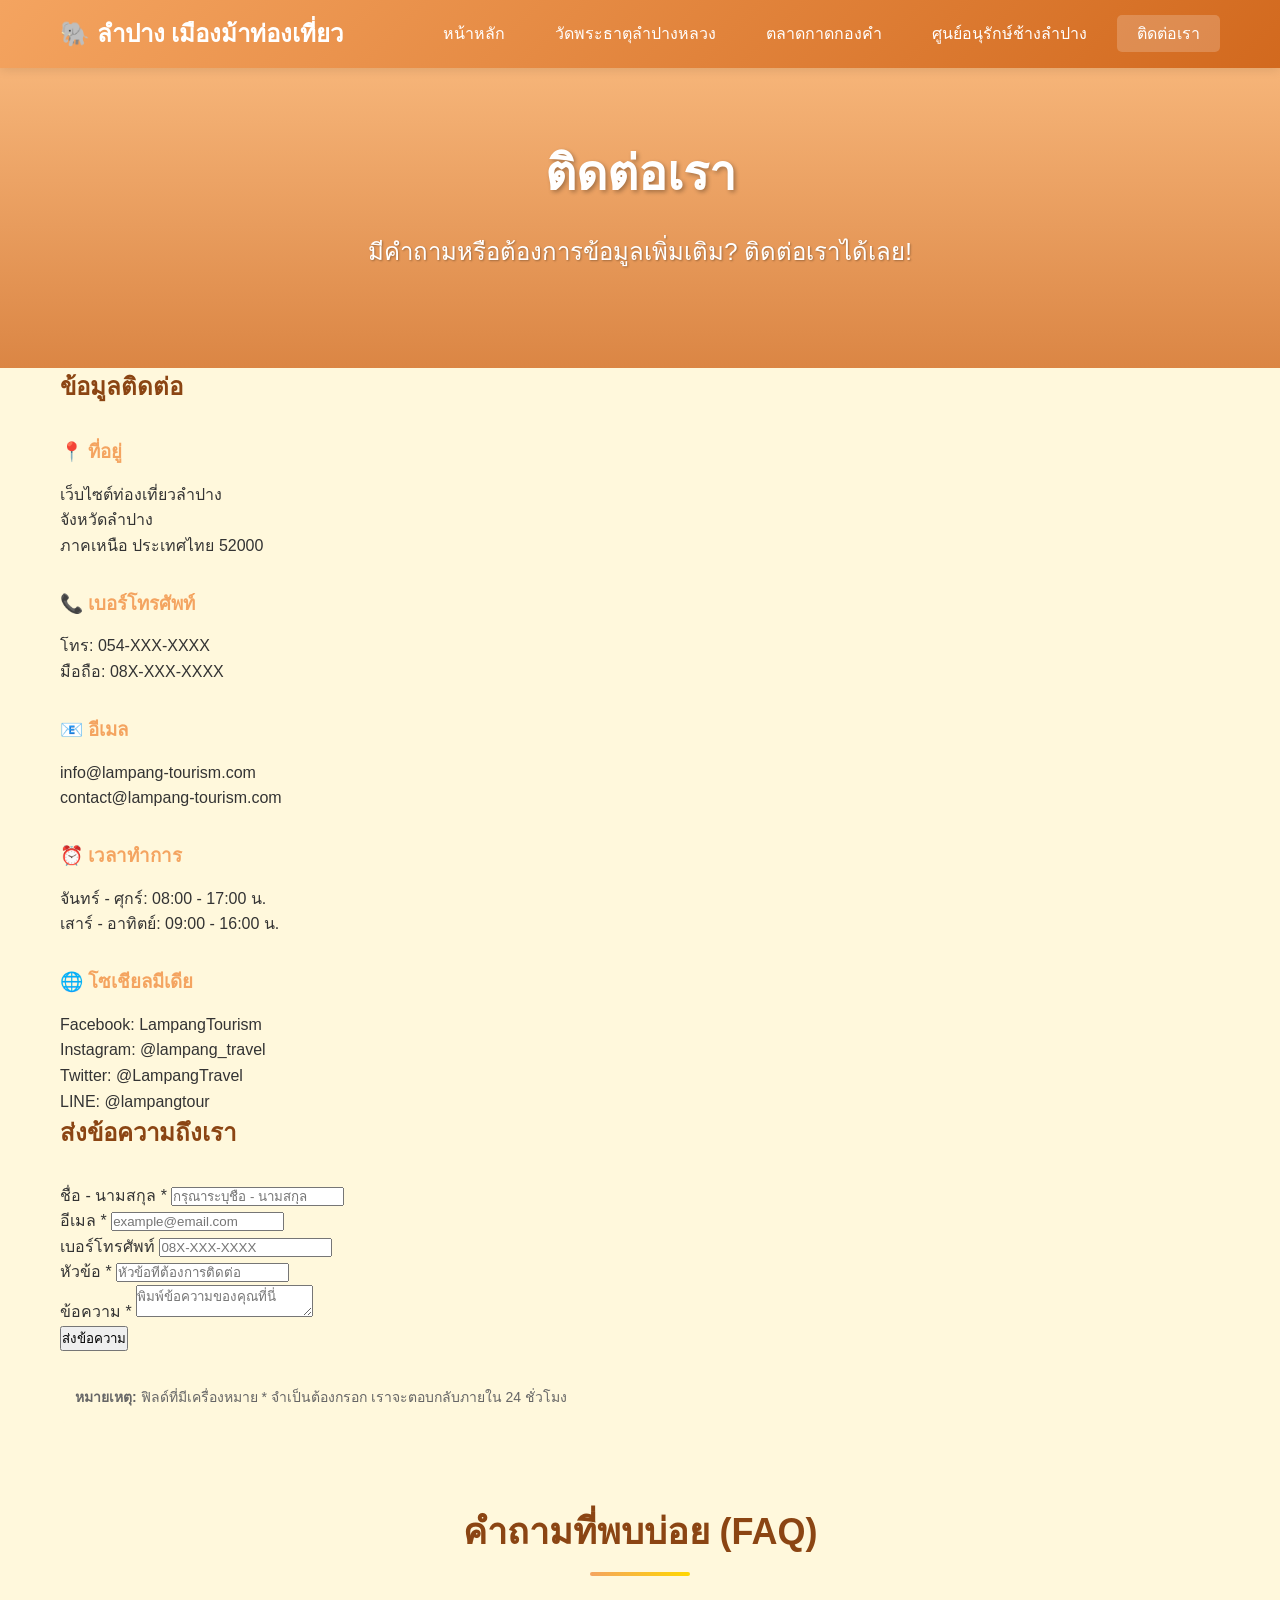
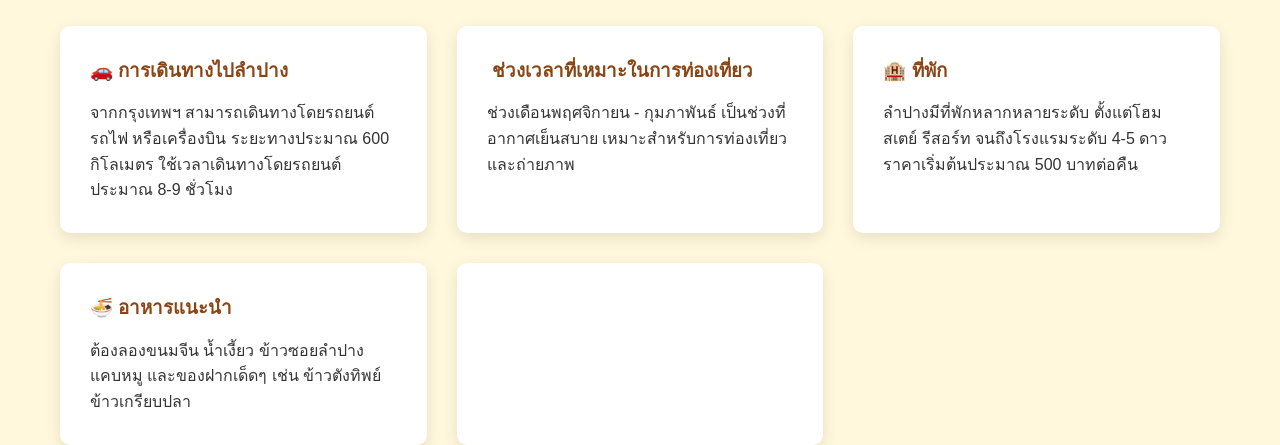
<file: contact.html>
<!DOCTYPE html>
<html lang="th">
<head>
    <meta charset="UTF-8">
    <meta name="viewport" content="width=device-width, initial-scale=1.0">
    <title>ติดต่อเรา - ท่องเที่ยวลำปาง</title>
    <link rel="stylesheet" href="styles.css">
</head>
<body>
    <!-- Header และ Navigation -->
    <header>
        <div class="container">
            <div class="logo">
                <h1>🐘 ลำปาง เมืองม้าท่องเที่ยว</h1>
            </div>
            <nav>
                <ul>
                    <li><a href="index.html">หน้าหลัก</a></li>
                    <li><a href="wat-phra-that.html">วัดพระธาตุลำปางหลวง</a></li>
                    <li><a href="kad-kong-ta.html">ตลาดกาดกองคำ</a></li>
                    <li><a href="elephant-center.html">ศูนย์อนุรักษ์ช้างลำปาง</a></li>
                    <li><a href="contact.html" class="active">ติดต่อเรา</a></li>
                </ul>
            </nav>
        </div>
    </header>

    <!-- Hero Section -->
    <section class="hero" style="height: 300px; background-image: linear-gradient(rgba(244, 164, 96, 0.8), rgba(210, 105, 30, 0.8)), url('https://images.unsplash.com/photo-1423666639041-f56000c27a9a?w=1600&h=400&fit=crop');">
        <div class="hero-content">
            <h2>ติดต่อเรา</h2>
            <p>มีคำถามหรือต้องการข้อมูลเพิ่มเติม? ติดต่อเราได้เลย!</p>
        </div>
    </section>

    <!-- Contact Section -->
    <section class="contact-section">
        <div class="container">
            <div class="contact-container">
                <!-- Contact Information -->
                <div class="contact-info">
                    <h2 style="color: #8B4513; margin-bottom: 30px;">ข้อมูลติดต่อ</h2>

                    <div style="margin-bottom: 30px;">
                        <h3 style="color: #F4A460; margin-bottom: 15px;">📍 ที่อยู่</h3>
                        <p>เว็บไซต์ท่องเที่ยวลำปาง<br>
                        จังหวัดลำปาง<br>
                        ภาคเหนือ ประเทศไทย 52000</p>
                    </div>

                    <div style="margin-bottom: 30px;">
                        <h3 style="color: #F4A460; margin-bottom: 15px;">📞 เบอร์โทรศัพท์</h3>
                        <p>โทร: 054-XXX-XXXX<br>
                        มือถือ: 08X-XXX-XXXX</p>
                    </div>

                    <div style="margin-bottom: 30px;">
                        <h3 style="color: #F4A460; margin-bottom: 15px;">📧 อีเมล</h3>
                        <p>info@lampang-tourism.com<br>
                        contact@lampang-tourism.com</p>
                    </div>

                    <div style="margin-bottom: 30px;">
                        <h3 style="color: #F4A460; margin-bottom: 15px;">⏰ เวลาทำการ</h3>
                        <p>จันทร์ - ศุกร์: 08:00 - 17:00 น.<br>
                        เสาร์ - อาทิตย์: 09:00 - 16:00 น.</p>
                    </div>

                    <div>
                        <h3 style="color: #F4A460; margin-bottom: 15px;">🌐 โซเชียลมีเดีย</h3>
                        <p>Facebook: LampangTourism<br>
                        Instagram: @lampang_travel<br>
                        Twitter: @LampangTravel<br>
                        LINE: @lampangtour</p>
                    </div>
                </div>

                <!-- Contact Form -->
                <div class="contact-form">
                    <h2 style="color: #8B4513; margin-bottom: 30px;">ส่งข้อความถึงเรา</h2>
                    <form>
                        <div class="form-group">
                            <label for="name">ชื่อ - นามสกุล *</label>
                            <input type="text" id="name" name="name" required placeholder="กรุณาระบุชื่อ - นามสกุล">
                        </div>

                        <div class="form-group">
                            <label for="email">อีเมล *</label>
                            <input type="email" id="email" name="email" required placeholder="example@email.com">
                        </div>

                        <div class="form-group">
                            <label for="phone">เบอร์โทรศัพท์</label>
                            <input type="tel" id="phone" name="phone" placeholder="08X-XXX-XXXX">
                        </div>

                        <div class="form-group">
                            <label for="subject">หัวข้อ *</label>
                            <input type="text" id="subject" name="subject" required placeholder="หัวข้อที่ต้องการติดต่อ">
                        </div>

                        <div class="form-group">
                            <label for="message">ข้อความ *</label>
                            <textarea id="message" name="message" required placeholder="พิมพ์ข้อความของคุณที่นี่"></textarea>
                        </div>

                        <button type="submit" class="submit-btn">ส่งข้อความ</button>
                    </form>

                    <div style="margin-top: 20px; padding: 15px; background-color: #FFF8DC; border-radius: 5px;">
                        <p style="font-size: 14px; color: #666; margin: 0;">
                            <strong>หมายเหตุ:</strong> ฟิลด์ที่มีเครื่องหมาย * จำเป็นต้องกรอก เราจะตอบกลับภายใน 24 ชั่วโมง
                        </p>
                    </div>
                </div>
            </div>

            <!-- FAQ Section -->
            <div style="margin-top: 80px;">
                <h2 class="section-title">คำถามที่พบบ่อย (FAQ)</h2>

                <div style="display: grid; grid-template-columns: repeat(auto-fit, minmax(300px, 1fr)); gap: 30px;">
                    <div style="background-color: white; padding: 30px; border-radius: 10px; box-shadow: 0 5px 15px rgba(0,0,0,0.1);">
                        <h3 style="color: #8B4513; margin-bottom: 15px;">🚗 การเดินทางไปลำปาง</h3>
                        <p>จากกรุงเทพฯ สามารถเดินทางโดยรถยนต์ รถไฟ หรือเครื่องบิน ระยะทางประมาณ 600 กิโลเมตร ใช้เวลาเดินทางโดยรถยนต์ประมาณ 8-9 ชั่วโมง</p>
                    </div>

                    <div style="background-color: white; padding: 30px; border-radius: 10px; box-shadow: 0 5px 15px rgba(0,0,0,0.1);">
                        <h3 style="color: #8B4513; margin-bottom: 15px;">️ ช่วงเวลาที่เหมาะในการท่องเที่ยว</h3>
                        <p>ช่วงเดือนพฤศจิกายน - กุมภาพันธ์ เป็นช่วงที่อากาศเย็นสบาย เหมาะสำหรับการท่องเที่ยวและถ่ายภาพ</p>
                    </div>

                    <div style="background-color: white; padding: 30px; border-radius: 10px; box-shadow: 0 5px 15px rgba(0,0,0,0.1);">
                        <h3 style="color: #8B4513; margin-bottom: 15px;">🏨 ที่พัก</h3>
                        <p>ลำปางมีที่พักหลากหลายระดับ ตั้งแต่โฮมสเตย์ รีสอร์ท จนถึงโรงแรมระดับ 4-5 ดาว ราคาเริ่มต้นประมาณ 500 บาทต่อคืน</p>
                    </div>

                    <div style="background-color: white; padding: 30px; border-radius: 10px; box-shadow: 0 5px 15px rgba(0,0,0,0.1);">
                        <h3 style="color: #8B4513; margin-bottom: 15px;">🍜 อาหารแนะนำ</h3>
                        <p>ต้องลองขนมจีน น้ำเงี้ยว ข้าวซอยลำปาง แคบหมู และของฝากเด็ดๆ เช่น ข้าวตังทิพย์ ข้าวเกรียบปลา</p>
                    </div>

                    <div style="background-color: white; padding: 30px; border-radius: 10px; box-shadow: 0 5px 15px rgba(0,0,0,0.1);">
                        <h3 style="color: #8B4513; margin-bottom: 15px;">
</file>
<file: styles.css>
/* ========== ตั้งตั้ค่าค่ พื้นพื้ ฐาน ========== */
* {
    margin: 0;
    padding: 0;
    box-sizing: border-box;
}

body {
    font-family: 'Segoe UI', Tahoma, Geneva, Verdana, sans-serif;
    line-height: 1.6;
    color: #333;
    background-color: #FFF8DC;
}

.container {
    max-width: 1200px;
    margin: 0 auto;
    padding: 0 20px;
}

/* ========== Header และ Navigation ========== */
header {
    background: linear-gradient(135deg, #F4A460 0%, #D2691E 100%);
    box-shadow: 0 2px 10px rgba(0,0,0,0.1);
    position: sticky;
    top: 0;
    z-index: 1000;
}

header .container {
    display: flex;
    justify-content: space-between;
    align-items: center;
    padding: 15px 20px;
}

.logo h1 {
    color: white;
    font-size: 24px;
    font-weight: bold;
}

nav ul {
    display: flex;
    list-style: none;
    gap: 10px;
}

nav ul li a {
    color: white;
    text-decoration: none;
    padding: 10px 20px;
    border-radius: 5px;
    transition: all 0.3s ease;
    font-weight: 500;
}

nav ul li a:hover,
nav ul li a.active {
    background-color: rgba(255, 255, 255, 0.2);
    transform: translateY(-2px);
}

/* ========== Hero Section ========== */
.hero {
    background: linear-gradient(rgba(244, 164, 96, 0.8), rgba(210, 105, 30, 0.8)),
    url('images/lampang2.jpg') center/cover;
    height: 500px;
    display: flex;
    align-items: center;
    justify-content: center;
    text-align: center;
    color: white;
}

.hero-content h2 {
    font-size: 48px;
    margin-bottom: 20px;
    text-shadow: 2px 2px 4px rgba(0,0,0,0.3);
}

.hero-content p {
    font-size: 24px;
    margin-bottom: 30px;
    text-shadow: 1px 1px 2px rgba(0,0,0,0.3);
}

.btn {
    display: inline-block;
    padding: 15px 40px;
    background-color: #FFD700;
    color: #333;
    text-decoration: none;
    border-radius: 50px;
    font-weight: bold;
    transition: all 0.3s ease;
    box-shadow: 0 4px 15px rgba(0,0,0,0.2);
}

.btn:hover {
    background-color: #FFA500;
    transform: translateY(-3px);
    box-shadow: 0 6px 20px rgba(0,0,0,0.3);
}

/* ========== Section Title ========== */
.section-title {
    text-align: center;
    font-size: 36px;
    color: #8B4513;
    margin-bottom: 50px;
    position: relative;
    padding-bottom: 15px;
}

.section-title::after {
    content: '';
    position: absolute;
    bottom: 0;
    left: 50%;
    transform: translateX(-50%);
    width: 100px;
    height: 4px;
    background: linear-gradient(90deg, #F4A460, #FFD700);
    border-radius: 2px;
}

/* ========== About Section ========== */
.about {
    padding: 80px 0;
    background-color: white;
}

.content-wrapper {
    display: flex;
    align-items: center;
    gap: 50px;
}

.content-text {
    flex: 1;
}

.content-text p {
    font-size: 18px;
    margin-bottom: 20px;
    text-align: justify;
    line-height: 1.8;
}

.content-image {
    flex: 1;
}

.content-image img {
    width: 100%;
    border-radius: 15px;
    box-shadow: 0 10px 30px rgba(0,0,0,0.2);
    transition: transform 0.3s ease;
}

.content-image img:hover {
    transform: scale(1.05);
}

/* ========== Attractions Section ========== */
.attractions {
    padding: 80px 0;
}

.attraction-item {
    display: flex;
    align-items: center;
    gap: 50px;
    margin-bottom: 60px;
    background-color: white;
    padding: 40px;
    border-radius: 15px;
    box-shadow: 0 5px 20px rgba(0,0,0,0.1);
    transition: transform 0.3s ease;
}

.attraction-item:hover {
    transform: translateY(-5px);
    box-shadow: 0 10px 30px rgba(0,0,0,0.15);
}

.attraction-item img {
    flex: 1;
    width: 100%;
    border-radius: 10px;
}

.attraction-content {
    flex: 2;
}

.attraction-content h3 {
    font-size: 28px;
    color: #8B4513;
    margin-bottom: 20px;
}

.attraction-content p {
    font-size: 16px;
    line-height: 1.8;
}

/* ========== Footer ========== */
footer {
    background: linear-gradient(135deg, #8B4513 0%, #654321 100%);
    color: white;
    padding: 50px 0 20px;
}

.footer-content {
    display: grid;
    grid-template-columns: repeat(auto-fit, minmax(250px, 1fr));
    gap: 40px;
    margin-bottom: 30px;
}

.footer-section h3 {
    margin-bottom: 20px;
    color: #FFD700;
}

.footer-section p {
    line-height: 1.8;
}

.footer-section ul {
    list-style: none;
}

.footer-section ul li {
    margin-bottom: 10px;
}

.footer-section ul li a {
    color: white;
    text-decoration: none;
    transition: color 0.3s ease;
}

.footer-section ul li a:hover {
    color: #FFD700;
}

/* ========== Responsive Design ========== */
@media (max-width: 768px) {
    header .container {
        flex-direction: column;
        gap: 15px;
    }

    nav ul {
        flex-wrap: wrap;
        justify-content: center;
    }

    .hero-content h2 {
        font-size: 32px;
    }

    .hero-content p {
        font-size: 18px;
    }

    .attraction-item {
        flex-direction: column;
        text-align: center;
    }

    .attraction-item img {
        width: 100%;
        margin-bottom: 20px;
    }

    .footer-content {
        grid-template-columns: 1fr;
    }
}
</file>
